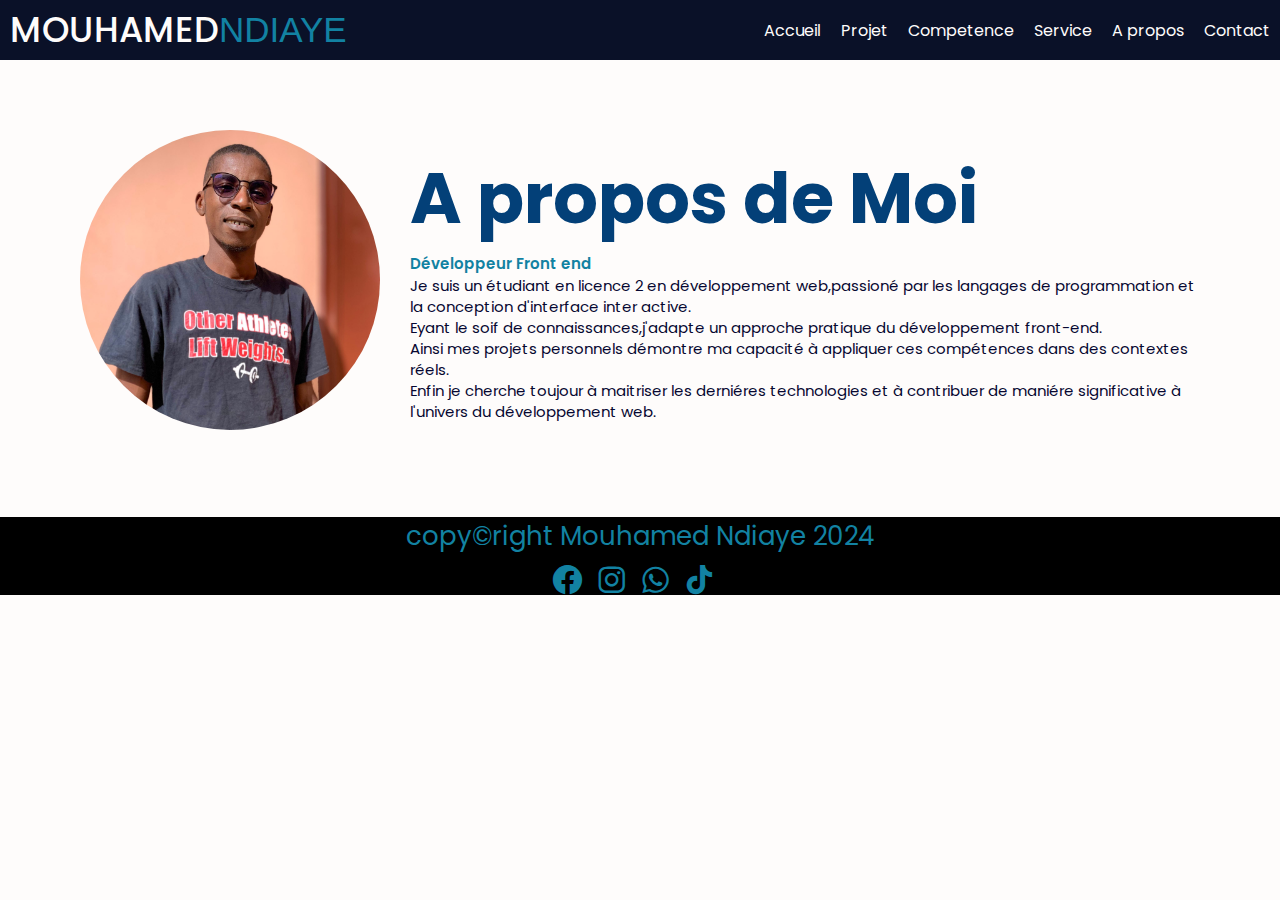
<file: pages/a-propos.html>
<!DOCTYPE html>
<html lang="en">

<head>
  <meta charset="UTF-8">
  <meta http-equiv="X-UA-Compatible" content="IE=edge">
  <meta name="viewport" content="width=device-width, initial-scale=1.0">
  <title>Document</title>
  <link href='https://unpkg.com/boxicons@2.1.4/css/boxicons.min.css' rel='stylesheet'>
  <link rel="stylesheet" href="../style.css">
</head>

<body>
  <main>
    <header>
      <a href="index.html" class="logo"><span>MOUHAMED</span>NDIAYE</a>
      <nav>
        <ul>
          <li><a href="../index.html">Accueil</a></li>
          <li><a href="projet.html">Projet</a></li>
          <li><a href="competence.html">Competence</a></li>
          <li><a href="service.html">Service</a></li>
          <li><a href="a-propos.html">A propos</a></li>
          <li><a href="contact.html">Contact</a></li>
        </ul>
      </nav>
    </header>
    <section class="section-apropos">
      <div class="fofo">
        <div class="apropos-img">
          <img src="../images/big.jpg" alt="#">
        </div>
        <div class="apropos-text">
          <h2 class="ap">A propos de <span>Moi</span></h2>
          <h4 style="font-size: 15px;color: #1282a2;">Développeur Front end</h4>
          <p style="font-size: 15px ;color:rgb(7, 7, 49) ;">
            Je suis un étudiant en licence 2 en développement web,passioné par les langages de
            programmation et la conception d'interface inter active. <br> Eyant le soif de connaissances,j'adapte un
            approche pratique du développement front-end. <br> Ainsi mes projets personnels démontre ma capacité à
            appliquer ces compétences dans des contextes réels. <br>Enfin je cherche toujour à maitriser les derniéres
            technologies et à contribuer de maniére significative à l'univers du développement web. 
          </p>
        </div>
      </div>
      </div>
    </section>
    <footer  class="footer">

      <div class="txt-p">
        <p> copy&copy;right Mouhamed Ndiaye 2024</p>
      </div>

      <div class="social-iconn">
        <a href="#"><i class='bx bxl-facebook-circle'></i></a>
        <a href="#"><i class='bx bxl-instagram' ></i></a>
        <a href="#"><i class='bx bxl-whatsapp' ></i></a>
        <a href="#"><i class='bx bxl-tiktok' ></i></a>
    </div>
    </footer>
  </main>
</body>

</html>
</file>
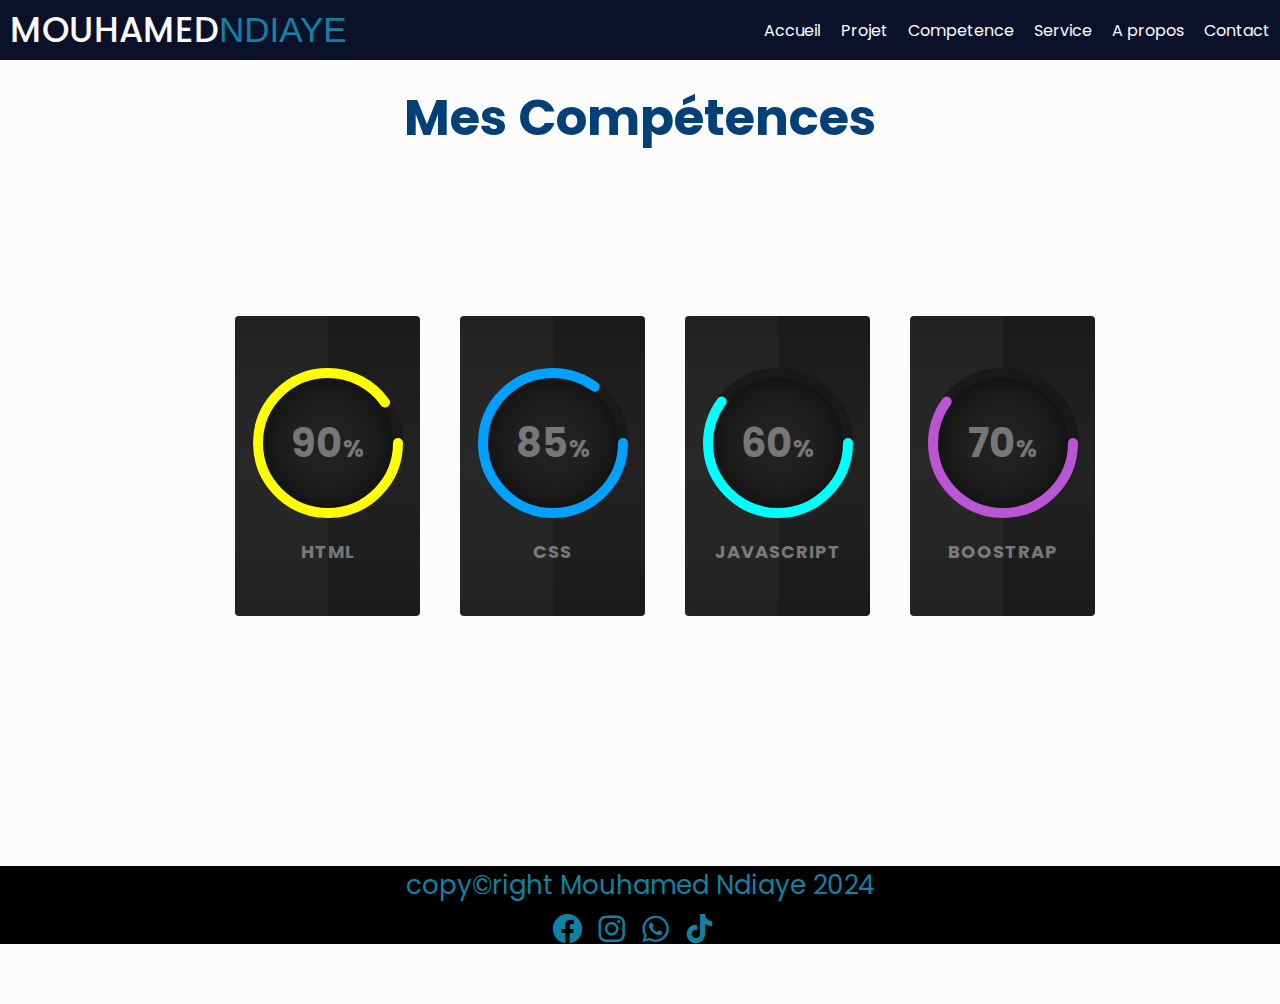
<file: pages/competence.html>
<!DOCTYPE html>
<html lang="en">

<head>
  <meta charset="UTF-8">
  <meta http-equiv="X-UA-Compatible" content="IE=edge">
  <meta name="viewport" content="width=device-width, initial-scale=1.0">
  <title>Document</title>
  <link href='https://unpkg.com/boxicons@2.1.4/css/boxicons.min.css' rel='stylesheet'>
  <link rel="stylesheet" href="../style.css">
</head>

<body>
  <main>
    <header>
        <a href="index.html" class="logo"><span>MOUHAMED</span>NDIAYE</a>
      <nav>
        <ul>
          <li><a href="../index.html">Accueil</a></li>
          <li><a href="projet.html">Projet</a></li>
          <li><a href="competence.html">Competence</a></li>
          <li><a href="service.html">Service</a></li>
          <li><a href="a-propos.html">A propos</a></li>
          <li><a href="contact.html">Contact</a></li>
        </ul>
      </nav>
    </header>
    <section class="section-competence">
        <h1 class="subt-tittle">Mes Compétences</h1>
      <div class="container1" id="Skills">
        
        <div class="container">
            <div class="card">
                <div class="box">
                    <div class="percent">
                        <svg>
                           <circle cx="70" cy="70" r="70"></circle> 
                           <circle cx="70" cy="70" r="70"></circle> 
                        </svg>
                        <div class="number">
                            <h2>90<span>%</span></h2>
                        </div>
                    </div>
                    <div class="text">HTML</div>
                </div>
            </div>
            <div class="card">
                <div class="box">
                    <div class="percent">
                        <svg>
                           <circle cx="70" cy="70" r="70"></circle> 
                           <circle cx="70" cy="70" r="70"></circle> 
                        </svg>
                        <div class="number">
                            <h2>85<span>%</span></h2>
                        </div>
                    </div>
                    <div class="text">CSS</div>
                </div>
            </div>
            <div class="card">
                <div class="box">
                    <div class="percent">
                        <svg>
                           <circle cx="70" cy="70" r="70"></circle> 
                           <circle cx="70" cy="70" r="70"></circle> 
                        </svg>
                        <div class="number">
                            <h2>60<span>%</span></h2>
                        </div>
                    </div>
                    <div class="text">Javascript</div>
                </div>
            </div>
            <div class="card">
                <div class="box">
                    <div class="percent">
                        <svg>
                           <circle cx="70" cy="70" r="70"></circle> 
                           <circle cx="70" cy="70" r="70"></circle> 
                        </svg>
                        <div class="number">
                            <h2>70<span>%</span></h2>
                        </div>
                    </div>
                    <div class="text">Boostrap</div>
                </div>
            </div>
        </div>
        </section>
        <footer  class="footer">

            <div class="txt-p">
              <p> copy&copy;right Mouhamed Ndiaye 2024</p>
            </div>
      
            <div class="social-iconn">
              <a href="#"><i class='bx bxl-facebook-circle'></i></a>
              <a href="#"><i class='bx bxl-instagram' ></i></a>
              <a href="#"><i class='bx bxl-whatsapp' ></i></a>
              <a href="#"><i class='bx bxl-tiktok' ></i></a>
          </div>
          </footer>
</file>
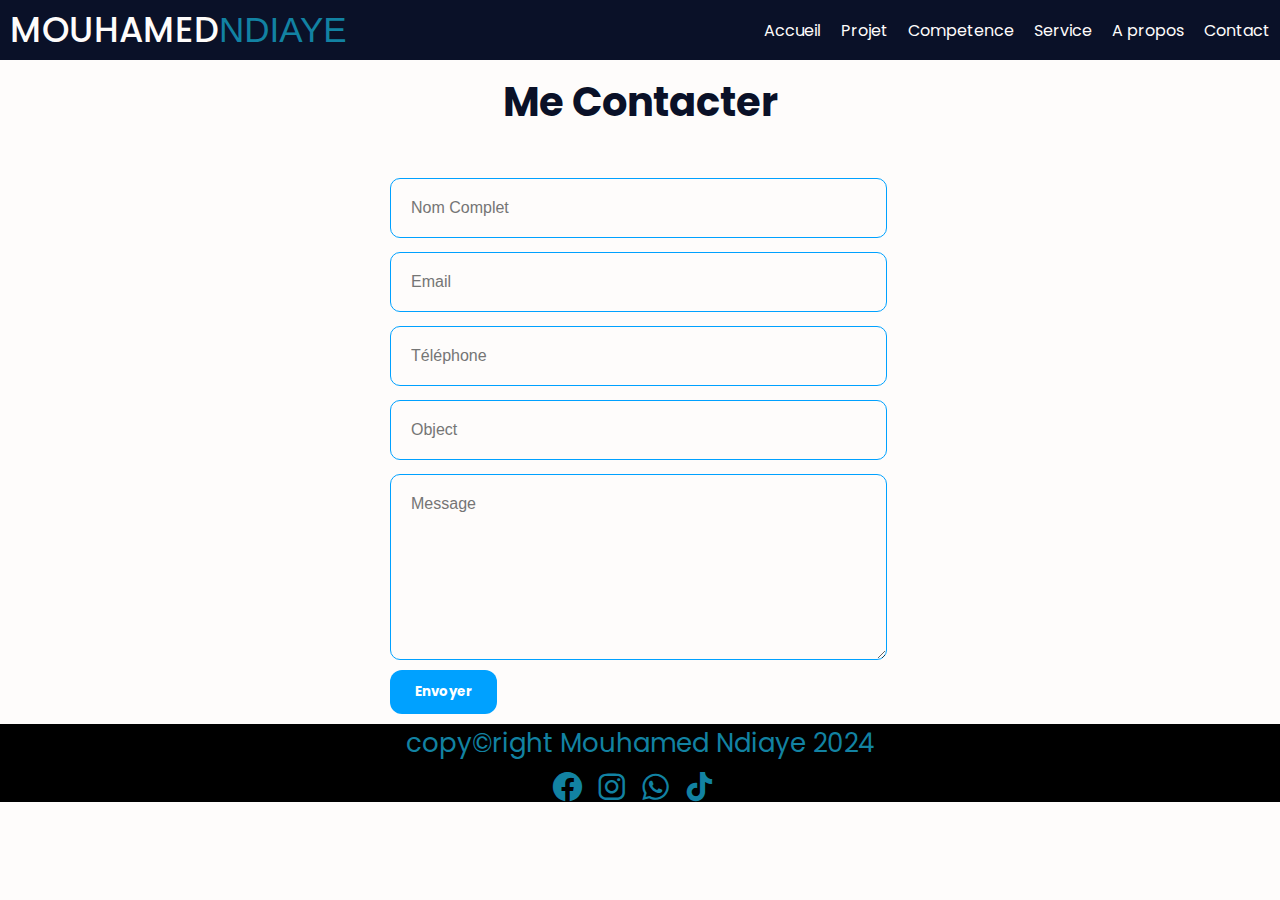
<file: pages/contact.html>
<!DOCTYPE html>
<html lang="en">
<head>
    <meta charset="UTF-8">
    <meta http-equiv="X-UA-Compatible" content="IE=edge">
    <meta name="viewport" content="width=device-width, initial-scale=1.0">
    <title>Document</title>
    <link href='https://unpkg.com/boxicons@2.1.4/css/boxicons.min.css' rel='stylesheet'>
  <link rel="stylesheet" href="../style.css">
</head>
<body>
    <main>
        <header>
            <a href="index.html" class="logo"><span>MOUHAMED</span>NDIAYE</a>
            <nav>
              <ul>
                <li><a href="../index.html">Accueil</a></li>
                <li><a href="projet.html">Projet</a></li>
                <li><a href="competence.html">Competence</a></li>
                <li><a href="service.html">Service</a></li>
                <li><a href="a-propos.html">A propos</a></li>
                <li><a href="contact.html">Contact</a></li>
              </ul>
            </nav>
          </header>
          <section>
            <div class="ccheader">
                <h1>Me Contacter</h1>	
            </div>
            
            <div class="wrapper">
                <form method="post" action="" class="ccform">
                <div class="ccfield-prepend">
                    <span class="ccform-addon"><i class="fa fa-user fa-2x"></i></span>
                    <input class="ccformfield" type="text" placeholder="Nom Complet" required>
                </div>
                <div class="ccfield-prepend">
                    <span class="ccform-addon"><i class="fa fa-envelope fa-2x"></i></span>
                    <input class="ccformfield" type="text" placeholder="Email" required>
                </div>
                <div class="ccfield-prepend">
                    <span class="ccform-addon"><i class="fa fa-mobile-phone fa-2x"></i></span>
                    <input class="ccformfield" type="text" placeholder="Téléphone">
                </div>
                 <div class="ccfield-prepend">
                    <span class="ccform-addon"><i class="fa fa-info fa-2x"></i></span>
                    <input class="ccformfield" type="text" placeholder="Object" required>
                </div>
                <div class="ccfield-prepend">
                    <span class="ccform-addon"><i class="fa fa-comment fa-2x"></i></span>
                    <textarea class="ccformfield" name="comments" rows="8" placeholder="Message" required></textarea>
                </div>
                <div class="ccfield-prepend">
                    <input class="ccbtn" type="submit" value="Envoyer">
                </div>
                </form>
            </div>
          </section> 
          <footer  class="footer">

            <div class="txt-p">
              <p> copy&copy;right Mouhamed Ndiaye 2024</p>
            </div>
      
            <div class="social-iconn">
              <a href="#"><i class='bx bxl-facebook-circle'></i></a>
              <a href="#"><i class='bx bxl-instagram' ></i></a>
              <a href="#"><i class='bx bxl-whatsapp' ></i></a>
              <a href="#"><i class='bx bxl-tiktok' ></i></a>
          </div>
          </footer>         
</main>  
</body>
</html>
</file>
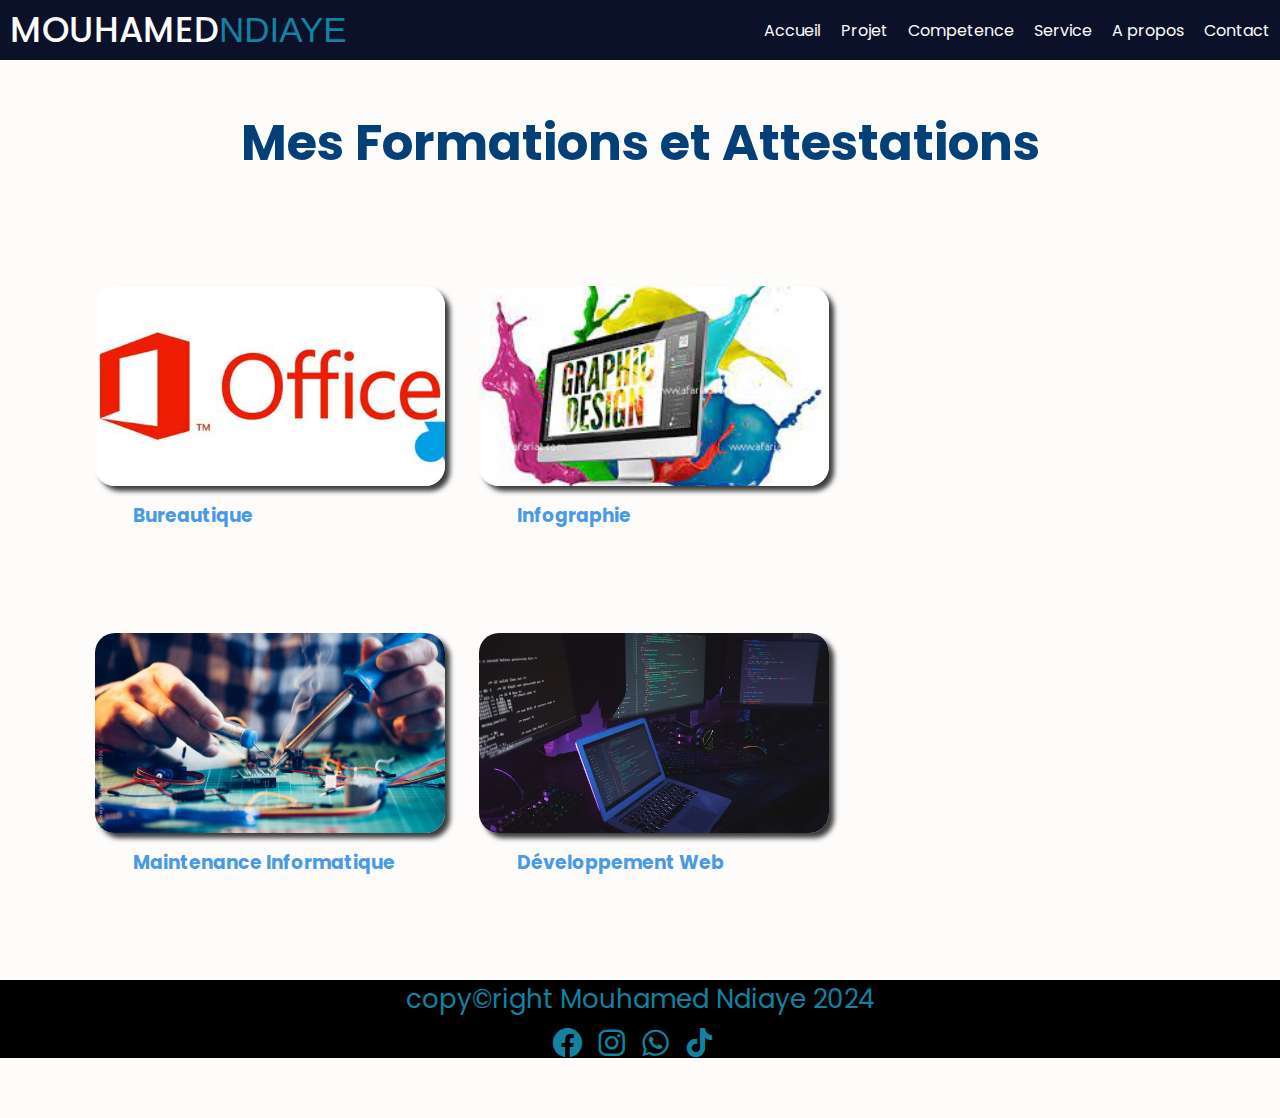
<file: pages/projet.html>
<!DOCTYPE html>
<html lang="en">

<head>
  <meta charset="UTF-8">
  <meta http-equiv="X-UA-Compatible" content="IE=edge">
  <meta name="viewport" content="width=device-width, initial-scale=1.0">
  <title>Document</title>
  <link href='https://unpkg.com/boxicons@2.1.4/css/boxicons.min.css' rel='stylesheet'>
  <link rel="stylesheet" href="../style.css">
</head>

<body>
  <main>
    <header>
      <a href="index.html" class="logo"><span>MOUHAMED</span>NDIAYE</a>
      <nav>
        <ul>
          <li><a href="../index.html">Accueil</a></li>
          <li><a href="projet.html">Projet</a></li>
          <li><a href="competence.html">Competence</a></li>
          <li><a href="service.html">Service</a></li>
          <li><a href="a-propos.html">A propos</a></li>
          <li><a href="contact.html">Contact</a></li>
        </ul>
      </nav>
    </header>
    <section class="section-projet">
      <h1 class="proj">Mes <span>Formations</span> et <span>Attestations</span></h1>
      <div class="article-list">
        <img class="img4" src="../images/Office-2013-logo.jpg" alt="#">
        <h3>Bureautique</h3>
      </div>
      <div class="article-list">
        <img class="img4" src="../images/infographie.jpeg" alt="#">
        <h3>Infographie</h3>
      </div>
      <div class="article-list">
        <img class="img4" src="../images/m infor.jpg" alt="#">
        <h3> Maintenance Informatique</h3>
      </div>
      <div class="article-list">
        <img class="img4" src="../images/web.avif" alt="#">
        <h3> Développement Web</h3>
      </div>
    </section>
    <footer  class="footer">

      <div class="txt-p">
        <p> copy&copy;right Mouhamed Ndiaye 2024</p>
      </div>

      <div class="social-iconn">
        <a href="#"><i class='bx bxl-facebook-circle'></i></a>
        <a href="#"><i class='bx bxl-instagram' ></i></a>
        <a href="#"><i class='bx bxl-whatsapp' ></i></a>
        <a href="#"><i class='bx bxl-tiktok' ></i></a>
    </div>
    </footer>
  </main>
</body>

</html>
</file>
<file: style.css>
@import url('https://fonts.googleapis.com/css2?family=Poppins:wght@500&display=swap');
*{
    padding: 0;
    margin: 0;
    text-decoration: none;
    font-family: 'Poppins', sans-serif;  
}
body {
    background-color: #fefcfb;
}
h1 {
    color: #034078;
    font-size: 40px;
}
p {
    color: #1282a2;
    font-size: 26px;
}
header {
    position: fixed;
    display: flex;
    top: 0;
    left: 0;
    justify-content: space-between;
    width: 100%;
    align-items: center;
    background-color: #0a1128;
    padding: 10px;
    z-index: 100;
}
ul {
    display: flex;
    list-style: none;   
}
li {
    margin-right: 20px;
}

ul li a {
    color: #fefcfb;
    text-decoration: none;
    
}

.logo{
    line-height: 40px;
    font-family: Impact, Haettenschweiler, 'Arial Narrow Bold', sans-serif;
    color: #1282a2;
    font-size: 35px;
    font-weight: 500;
}
.logo span {
    color: #fefcfb;
}
section .home-content {
    display: flex;
    align-items: center;
    justify-content: space-between;
    padding: 50px 80px 0 80px;
    margin: 50px 0 0 0;
}
.home-content img {
    height: 500px;
    width: 500px;
    border-radius: 50%;
    object-fit: cover;
    object-position: center top;
    box-shadow: 3px 3px 10px rgba(10, 17, 41, 0.2);
}
article {
    
}

aside {}
.social-icon i{
    font-size: 35px;
    color: #1282a2;
}
.button1{
    display: inline-block;
    padding: 12px 20px;
    background-color: #034078;
    border-radius: 60px;
    font-size: 20px;
    color: #fefcfb;
    letter-spacing: 2px;
    text-decoration: none;
    animation-delay: 2s;
    box-shadow: 0 0 5px #0a1128 0 0 25px;
    margin-top: 15px;
}
.button1 a {
    color: #fefcfb;
}

.section-apropos {
    padding: 80px;
    margin-top: 50px;
}
.fofo{
    display: flex;
    justify-content: space-between;
    align-items: center;
    gap: 30px;
    font-family: 'Poppins', sans-serif;
}
.apropos-img img{
    width: 300px;
    height: 300px;
    border-radius: 50%;
    object-fit: cover;
    object-position: center top;
}
.apropos-text h2{
    font-size: 70px;
    color: #034078;
} 
.apropos-text h4{
    font-size: 30px;
    font-weight: 600; 
    margin: 15,0,30px;
    color: #034078;
}
.apropos-text p{
    
    font-size: 200px;
    line-height: 1.4;
    color: #0a1128;     
}
.footer{
background-color: #000;
height: 78px;
}
.txt-p{
    text-align: center;
}
.social-iconn{
    font-size: 35px;
  
    left: 50px;  
    margin-left: 550px;
}
.social-iconn a i{
    color: #1282a2; 

}
.apropos text{
    margin: 8px;
    padding: 5px;
   
}
#service {
    display: flex;
    justify-content: center;
    align-items: center;
    padding: 2px;
   
    
}
#service .container {
    gap: 15px;
    
    
}
.section-competence .subt-tittle{
    margin-top: 30px; 
}
.subt-tittle{
    text-align: center;
    font-size: 50px;
    padding-bottom: 60px; 
     
}
.service-list{
    border-radius: 15px;
    padding: 10px;
    text-align: center;
    box-shadow: 1px 1px 15px #0a1128;
    overflow: hidden;
    transition: 0.5s;    
}
.service-list:hover{
    transform: translateY(-10px);
    box-shadow: 0 15px 35px rgba(0,0,0,.5);
}
.service-list i{
font-size: 50px;
padding: 10px;
background-color: #00a1ff;
color: #fefcfb;
border-radius: 10px;
}
.service-list h2{
font-size: 20px;
font-weight: 500;
margin-bottom: 5px;
color: #00a1ff;
  }
  .service-list p{
font-size: 15px;

  }
  .read{
    display: inline-block;
    padding: 12px 20px;
    
    border-radius: 40px;
    margin-top: 8px;
    font-size: 16px;
    
    text-decoration: none;
    font-weight: 600;
   
  }
 /* .read :hover{
    box-shadow: 0 0 5px cyan, 0 0 25px cyan,0 0 5px cyan,0 0 10px cyan, 0 0 200px cyan  ;  
  }
  .service-list div :hover{
    transform: translate(-10px);
  }*/

.section-projet {
    padding: 80px;
}
  .proj{
    text-align: center;
    font-size: 50px;
    margin: 25px;
    
  }
  
 .img4{
    height: 200px;
    width: 350px;
    object-fit: cover;
    border-radius: 20px;
    box-shadow: 5px 5px 5px rgb(60, 60, 61);
    
 }
 .article-list{
    display: inline-block;
    margin: 5px;
    padding: 10px;
    margin-top: 70px;
   
 }
 .article-list h3{
    margin-left: 30px;
    padding: 8px;
    
 }

 .container1{
    width: 600px;
    height: 500px;
    padding: 75px 90px;
    margin-left: 120px;
    
 }

 .heading1{
    text-align: center;
    text-decoration: underline;
    text-underline-offset: 10px;
    text-decoration-thickness: 5px;
    margin-bottom: 50px;
 }


.section-competence {
    margin-top: 80px;
}

.container{
    position: relative;
    width: 900px;
    display: flex;
    justify-content: space-around;
    padding: 5px;
}
.container .card{
    position: relative;
    width: 250px;
    background: linear-gradient(0deg, #1b1b1b, #222, #1b1b1b);
    display: flex;
    justify-content: center;
    align-items: center;
    height: 300px;
    border-radius: 4px;
    text-align: center;
    overflow: hidden;
    transition: 0.5s;
    margin: 20px;
}
.container .card:hover{
    transform: translateY(-10px);
    box-shadow: 0 15px 35px rgba(0,0,0,.5);

}
.container .card::before{
    content: "";
    position: absolute;
    top: 0;
    left: -50%;
    width: 100%;
    height: 100%;
    background: rgba(255, 255, 255, .03);
    pointer-events: none;
    z-index: 1;
}
.percent{
    position: relative;
    width: 150px;
    height: 150px;
    border-radius: 50%;
    box-shadow: inset 0 0 50px #000;
    background: #222;
    z-index: 1000;
}
.percent .number{
    position: absolute;
    top: 0;
    left: 0;
    width: 100%;
    height: 100%;
    display: flex;
    justify-content: center;
    align-items: center;
    border-radius: 50%;
}
.percent .number h2{
    color: #777;
    font-weight: 700;
    font-size: 40px;
    transition: 0.5s;
}
.card:hover .percent .number h2{
    color: #fff;
    font-size: 60px;
}
.percent .number h2 span{
    color: #777;
    font-size: 24px;
    transition: 0.5s;
}
.card:hover .percent .number h2 span{
    color: #fff;
}
.text{
    position: relative;
    color: #777;
    margin-top: 20px;
    font-weight: 700;
    font-size: 18px;
    letter-spacing: 1px;
    text-transform: uppercase;
    transition: 0.5s;
}
.card:hover .text{
    color: #fff;
}
svg{
    position: relative;
    width: 150px;
    height: 150px;
    z-index: 1000;
}
svg circle{
    width: 100%;
    height: 100%;
    fill: none;
    stroke: #191919;
    stroke-width: 10;
    stroke-linecap: round;
    transform: translate(5px, 5px);
}
svg circle:nth-child(2){
    stroke-dasharray: 440;
    stroke-dashoffset: 440;
}
.card:nth-child(1) svg circle:nth-child(2){
    stroke-dashoffset: calc(440 - (440 * 90)/100);
    stroke: yellow;
}
.card:nth-child(2) svg circle:nth-child(2){
    stroke-dashoffset: calc(440 - (440 * 85)/100);
    stroke: #00a1ff;
}
.card:nth-child(3) svg circle:nth-child(2){
    stroke-dashoffset: calc(440 - (440 * 60)/100);
    stroke: aqua;
}

.card:nth-child(4) svg circle:nth-child(2){
    stroke-dashoffset: calc(440 - (440 * 60)/100);
    stroke: mediumorchid;
     }


     @import url(https://fonts.googleapis.com/css?family=Lato:300,400,700);
body {
	
	color:#499ae6;
	font-weight: 400;
	font-size: 1em;
	font-family: 'Lato', Arial, sans-serif;
	margin:0;
	padding:0;
	padding-bottom:60px;
}

.ccheader {
	margin: 0 auto;
	padding: 2em;
	text-align: center;
}

.ccheader h1 {
	
	text-align: center;
    margin-top: 30px;
    color: #0a1128;
    padding: 10px;
}
.ccheader {
	margin: 0 auto;
	padding: 2em;
	text-align: center;
}


/* Form CSS*/
.ccform {
   margin: 0 auto;
    width: 500px;
    

}
.ccfield-prepend{
	margin-bottom:10px;
	width:100%;
    
}

.ccform-addon{
	color:#00a1ff; 
	float:left;
	padding:2px 5px;
	width:4%;
	background:#fefcfb;
	text-align:center;	
}

.ccformfield {
	color:#000000; 
	background:transparent;
	border-radius: 10px;
	padding:20px;
	width:91%;
	display:block;
	font-family: 'Lato',Arial,sans-serif;
	font-size: 16px;
    border: solid 1px #00a1ff;
}

.ccformfield {
	font-family: 'Lato',Arial,sans-serif;
}
.ccbtn{
	display:block;
	border-radius: 12px;
	background:#00a1ff;
	color:#FFFFFF;
	padding:12px 25px;
	cursor:pointer;
	text-decoration:none;
	font-weight:bold;
    border: none;
}
.ccbtn:hover{
	background:darkviolet;

}
.credit {
  color:#fff;
  width: 800px;
  clear:both;
margin:0 auto;
  line-height:25px;
 padding: 25px 50px; 
}
.credit em{
margin-right:5px;
}
.credit a {
color: #0d2ed5;
font-weight: bold;
text-decoration: none;
}

.section-service {
    margin-top: 50px;
    padding: 80px;
   
}
</file>
